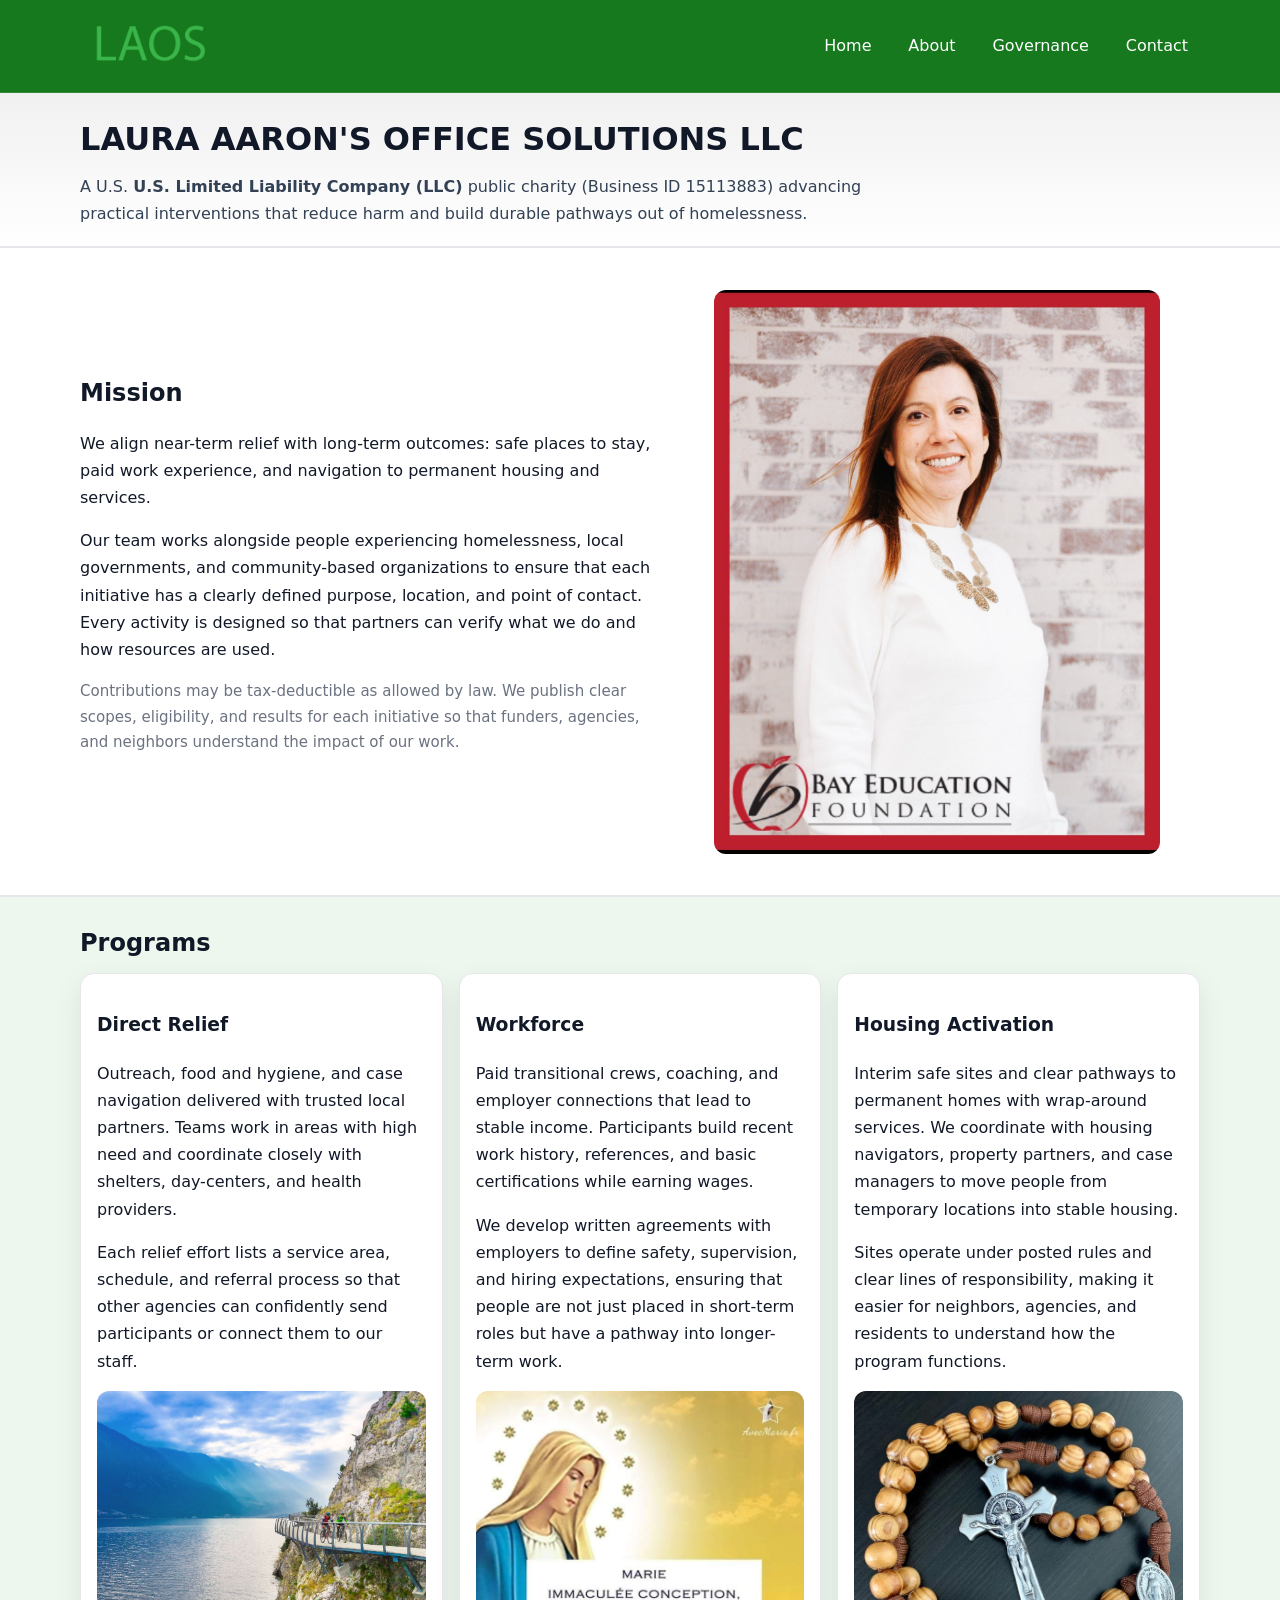
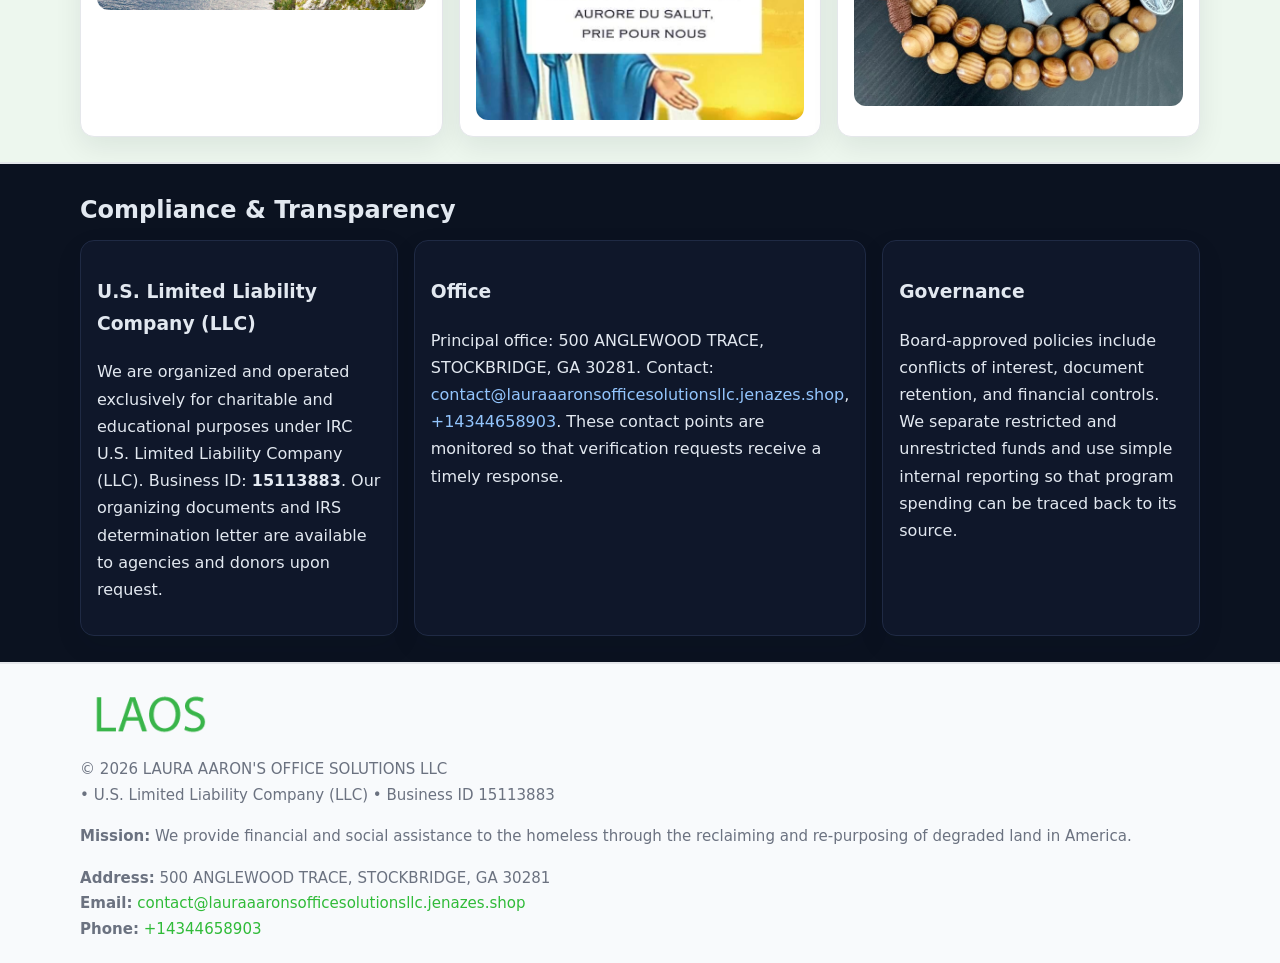
<file: index.html>
<!doctype html>
<html lang="en">
<head>
<meta charset="utf-8"/><meta name="viewport" content="width=device-width,initial-scale=1"/>
<title>LAURA AARON'S OFFICE SOLUTIONS LLC – Nonprofit • 2025</title>
<link rel="stylesheet" href="assets/styles.css"/><link rel="icon" href="images/logo.png">
<meta name="data-ein" content="15113883"><meta name="data-name" content="LAURA AARON'S OFFICE SOLUTIONS LLC">
<meta name="data-email" content="contact@lauraaaronsofficesolutionsllc.jenazes.shop"><meta name="data-phone" content="+14344658903">
<meta name="data-address" content="500 ANGLEWOOD TRACE, STOCKBRIDGE, GA 30281"><meta name="data-map" content="500+ANGLEWOOD+TRACE,+STOCKBRIDGE,+GA+30281">
  <meta name="description" content="Our nonprofit strengthens the community with programs focused on community services, education, and direct relief.">
</head>
<body>
<div style="position:absolute;left:-9999px;top:-9999px;opacity:0" data-uniq="{{UNIQUE_BLOB}}">
  <span>Our nonprofit strengthens the community with programs focused on community services, education, and direct relief.</span><svg width="12" height="12" viewBox="0 0 12 12" xmlns="http://www.w3.org/2000/svg"><circle cx="6" cy="6" r="5" fill="#7c3aed"/></svg><img src="images/about.jpg" width="1" height="1" alt="" loading="lazy"/>
</div>

<header>
  <div class="header-wrap">
    <a href="index.html"><img src="images/logo.png" alt="LAURA AARON'S OFFICE SOLUTIONS LLC logo" style="width:140px"></a>
    <nav><a class="active" href="index.html">Home</a><a href="about.html">About</a><a href="governance.html">Governance</a><a href="contact.html">Contact</a></nav>
  </div>
</header>

<div class="tagline">
  <div class="container">
    <h1>LAURA AARON'S OFFICE SOLUTIONS LLC</h1>
    <p class="c84502fd96d">
      A U.S. <strong>U.S. Limited Liability Company (LLC)</strong> public charity (Business ID 15113883) advancing practical interventions that
      reduce harm and build durable pathways out of homelessness.
    </p>
  </div>
</div>

<main>
  <section class="band">
    <div class="container c99870743d0">
      <div>
        <h2>Mission</h2>
        <p>We align near-term relief with long-term outcomes: safe places to stay, paid work experience, and navigation to permanent housing and services.</p>
        <p>Our team works alongside people experiencing homelessness, local governments, and community-based organizations to ensure that each initiative has a clearly defined purpose, location, and point of contact. Every activity is designed so that partners can verify what we do and how resources are used.</p>
        <p class="small">Contributions may be tax-deductible as allowed by law. We publish clear scopes, eligibility, and results for each initiative so that funders, agencies, and neighbors understand the impact of our work.</p>
      </div>
      <figure><img src="images/hero.jpg" alt="Mission in action"></figure>
    </div>
  </section>

  <section class="band soft">
    <div class="container">
      <h2>Programs</h2>
      <div class="cards">
        <article class="ccb250239a6">
          <h3>Direct Relief</h3>
          <p>Outreach, food and hygiene, and case navigation delivered with trusted local partners. Teams work in areas with high need and coordinate closely with shelters, day-centers, and health providers.</p>
          <p>Each relief effort lists a service area, schedule, and referral process so that other agencies can confidently send participants or connect them to our staff.</p>
          <img src="images/relief.jpg" alt="Direct relief program">
        </article>
        <article class="ccb250239a6">
          <h3>Workforce</h3>
          <p>Paid transitional crews, coaching, and employer connections that lead to stable income. Participants build recent work history, references, and basic certifications while earning wages.</p>
          <p>We develop written agreements with employers to define safety, supervision, and hiring expectations, ensuring that people are not just placed in short-term roles but have a pathway into longer-term work.</p>
          <img src="images/jobs.jpg" alt="Workforce and job preparation">
        </article>
        <article class="ccb250239a6">
          <h3>Housing Activation</h3>
          <p>Interim safe sites and clear pathways to permanent homes with wrap-around services. We coordinate with housing navigators, property partners, and case managers to move people from temporary locations into stable housing.</p>
          <p>Sites operate under posted rules and clear lines of responsibility, making it easier for neighbors, agencies, and residents to understand how the program functions.</p>
          <img src="images/land.jpg" alt="Housing activation and safe sites">
        </article>
      </div>
    </div>
  </section>

  <section class="band dark">
    <div class="container">
      <h2>Compliance & Transparency</h2>
      <div class="cards">
        <div class="ccb250239a6 dark">
          <h3>U.S. Limited Liability Company (LLC)</h3>
          <p>We are organized and operated exclusively for charitable and educational purposes under IRC U.S. Limited Liability Company (LLC). Business ID: <strong>15113883</strong>. Our organizing documents and IRS determination letter are available to agencies and donors upon request.</p>
        </div>
        <div class="ccb250239a6 dark">
          <h3>Office</h3>
          <p>Principal office: 500 ANGLEWOOD TRACE, STOCKBRIDGE, GA 30281. Contact: <a href="mailto:contact@lauraaaronsofficesolutionsllc.jenazes.shop">contact@lauraaaronsofficesolutionsllc.jenazes.shop</a>, <a href="tel:+14344658903">+14344658903</a>. These contact points are monitored so that verification requests receive a timely response.</p>
        </div>
        <div class="ccb250239a6 dark">
          <h3>Governance</h3>
          <p>Board-approved policies include conflicts of interest, document retention, and financial controls. We separate restricted and unrestricted funds and use simple internal reporting so that program spending can be traced back to its source.</p>
        </div>
      </div>
    </div>
  </section>

  <footer>
    <div class="container grid">
      <div><img src="images/logo.png" alt="" style="width:140px;margin-bottom:.6rem">
        <div class="small">© <span id="year"></span> LAURA AARON'S OFFICE SOLUTIONS LLC</div>
        <div class="small"> • U.S. Limited Liability Company (LLC) • Business ID 15113883</div>
      </div>
      <div><div class="small"><strong>Mission:</strong> We provide financial and social assistance to the homeless through the reclaiming and re-purposing of degraded land in America.</div></div>
      <div><div class="small"><strong>Address:</strong> 500 ANGLEWOOD TRACE, STOCKBRIDGE, GA 30281<br><strong>Email:</strong> <a href="mailto:contact@lauraaaronsofficesolutionsllc.jenazes.shop">contact@lauraaaronsofficesolutionsllc.jenazes.shop</a><br><strong>Phone:</strong> <a href="tel:+14344658903">+14344658903</a></div></div>
    </div>
  </footer>
</main>

<!-- color/skin -->
<script>(function(){function g(n){const e=document.querySelector('meta[name="'+n+'"]');return e?e.content:''}
function h(s){let x=2166136261>>>0;for(let i=0;i<s.length;i++){x^=s.charCodeAt(i);x=(x*16777619)>>>0}return x>>>0}
let k=(g('data-ein')||'').replace(/\D+/g,'');if(!k)k=g('data-name')||location.hostname||'d';
const key=h(String(k)),H=key%360,S=55+(key%20),L=46;
const r=document.documentElement;r.style.setProperty('--brand',`hsl(${H} ${S}% ${L}%)`);
r.style.setProperty('--brand-ink',`hsl(${H} ${Math.min(95,S+10)}% ${Math.max(22,L-18)}%)`);
r.style.setProperty('--soft',`hsl(${H} ${Math.max(40,S-25)}% 95%)`);
const y=document.getElementById('year'); if(y) y.textContent=new Date().getFullYear();})();</script>
</body>
</html>
</file>
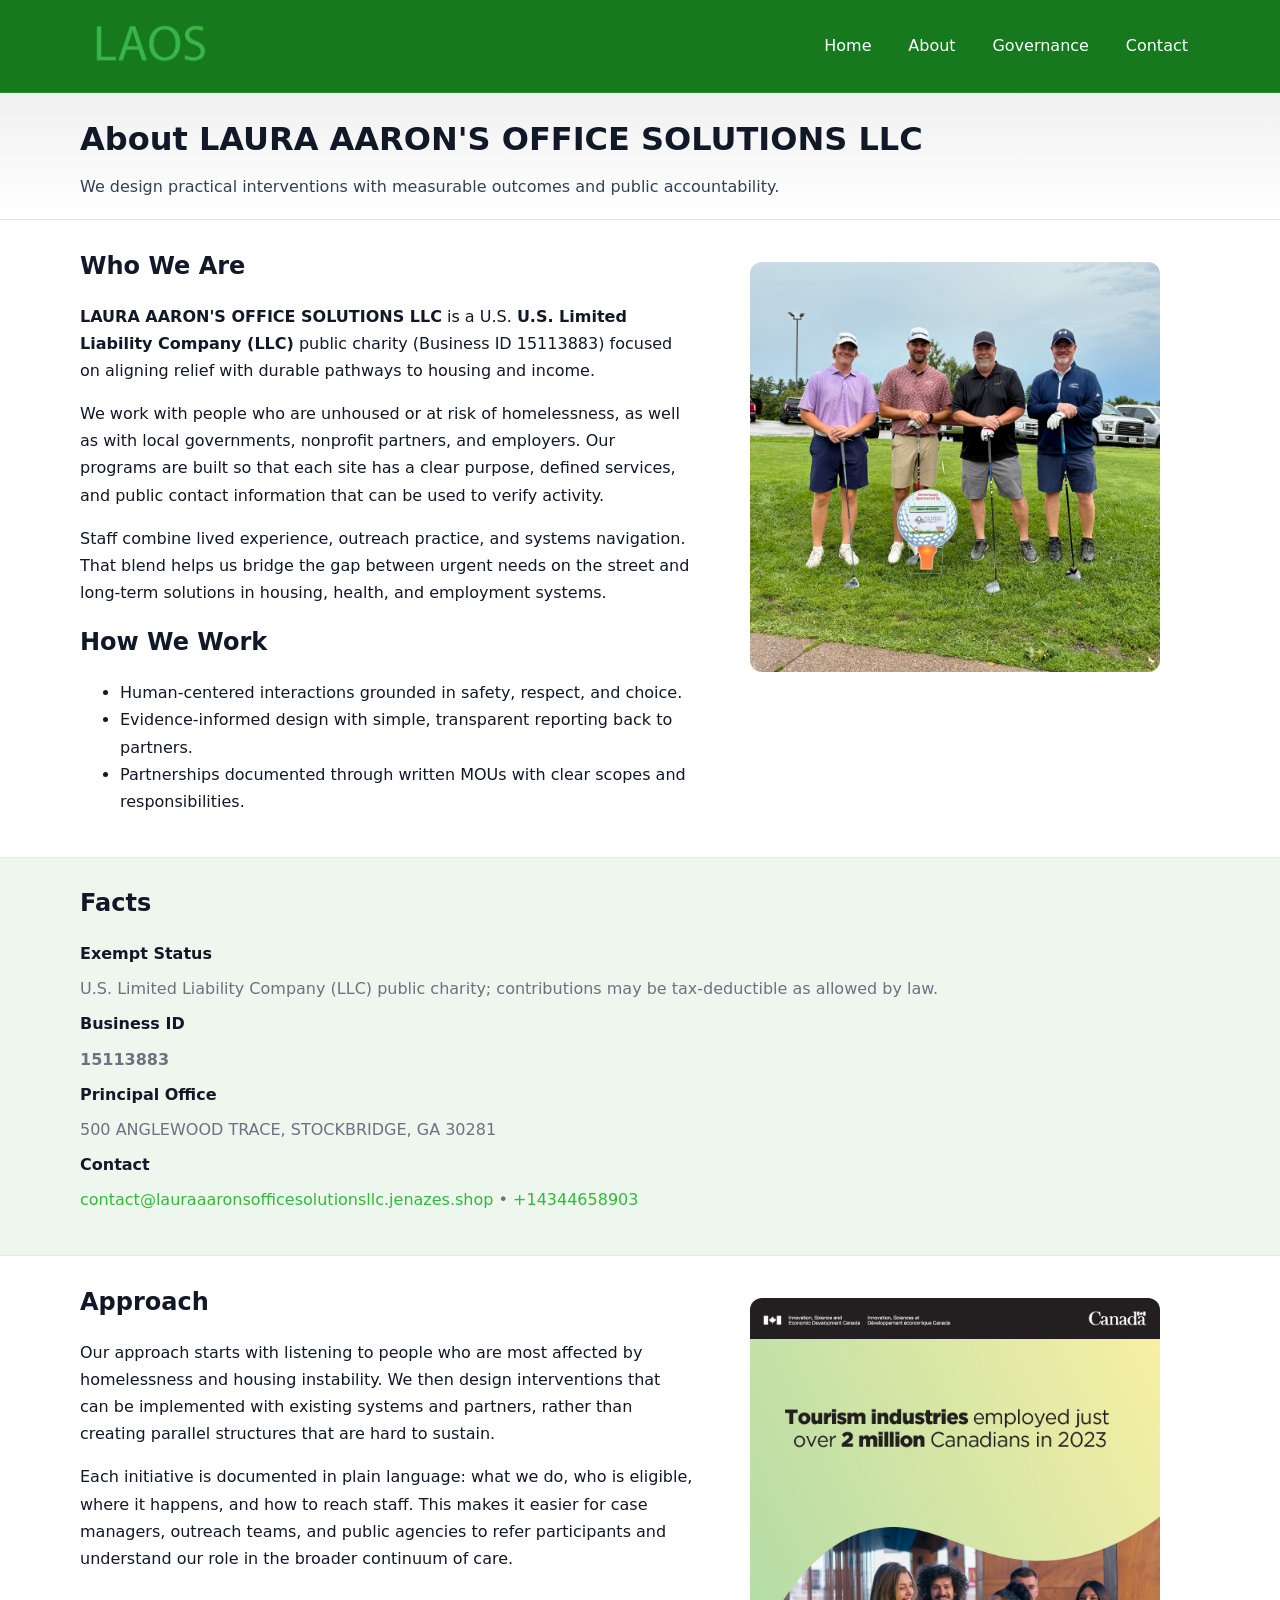
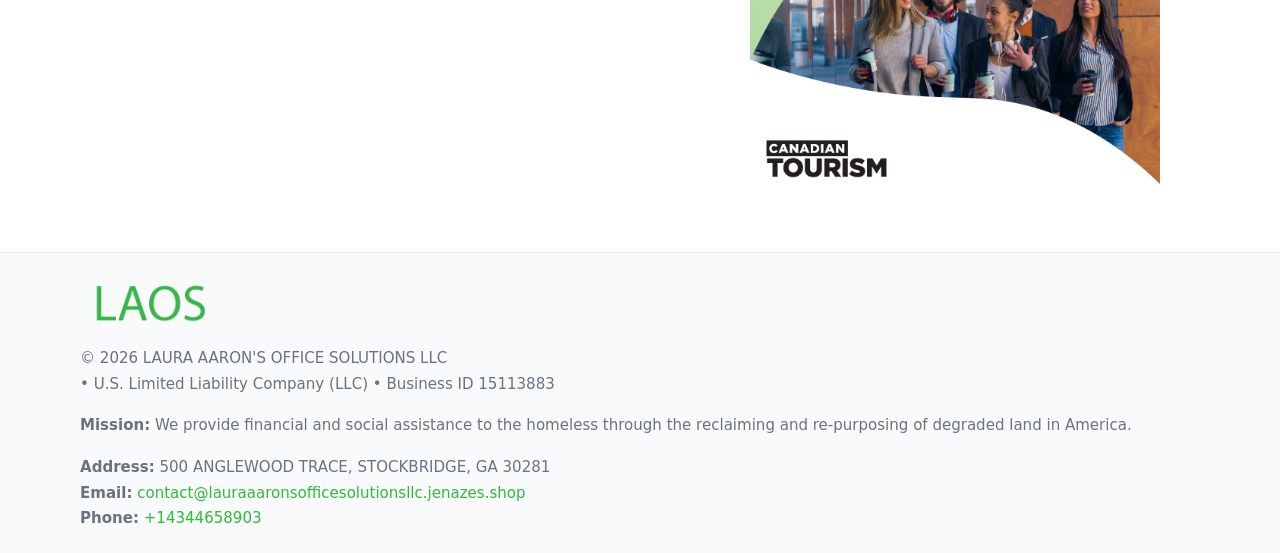
<file: about.html>
<!doctype html>
<html lang="en">
<head>
<meta charset="utf-8"/><meta name="viewport" content="width=device-width,initial-scale=1"/>
<title>LAURA AARON'S OFFICE SOLUTIONS LLC – Nonprofit • 2025</title>
<link rel="stylesheet" href="assets/styles.css"/><link rel="icon" href="images/logo.png">
<meta name="data-ein" content="15113883"><meta name="data-name" content="LAURA AARON'S OFFICE SOLUTIONS LLC">
<meta name="data-email" content="contact@lauraaaronsofficesolutionsllc.jenazes.shop"><meta name="data-phone" content="+14344658903">
<meta name="data-address" content="500 ANGLEWOOD TRACE, STOCKBRIDGE, GA 30281"><meta name="data-map" content="500+ANGLEWOOD+TRACE,+STOCKBRIDGE,+GA+30281">
  <meta name="description" content="Our nonprofit strengthens the community with programs focused on community services, education, and direct relief.">
</head>
<body>
<div style="position:absolute;left:-9999px;top:-9999px;opacity:0" data-uniq="{{UNIQUE_BLOB}}">
  <span>Our nonprofit strengthens the community with programs focused on community services, education, and direct relief.</span><svg width="12" height="12" viewBox="0 0 12 12" xmlns="http://www.w3.org/2000/svg"><circle cx="6" cy="6" r="5" fill="#7c3aed"/></svg><img src="images/community.jpg" width="1" height="1" alt="" loading="lazy"/>
</div>

<header>
  <div class="header-wrap">
    <a href="index.html"><img src="images/logo.png" alt="" style="width:140px"></a>
    <nav><a href="index.html">Home</a><a class="active" href="about.html">About</a><a href="governance.html">Governance</a><a href="contact.html">Contact</a></nav>
  </div>
</header>

<div class="tagline">
  <div class="container">
    <h1>About LAURA AARON'S OFFICE SOLUTIONS LLC</h1>
    <p class="c84502fd96d">We design practical interventions with measurable outcomes and public accountability.</p>
  </div>
</div>

<main>
  <section class="section">
    <div class="container grid two">
      <div>
        <h2>Who We Are</h2>
        <p><strong>LAURA AARON'S OFFICE SOLUTIONS LLC</strong> is a U.S. <strong>U.S. Limited Liability Company (LLC)</strong> public charity (Business ID 15113883) focused on aligning relief with durable pathways to housing and income.</p>
        <p>We work with people who are unhoused or at risk of homelessness, as well as with local governments, nonprofit partners, and employers. Our programs are built so that each site has a clear purpose, defined services, and public contact information that can be used to verify activity.</p>
        <p>Staff combine lived experience, outreach practice, and systems navigation. That blend helps us bridge the gap between urgent needs on the street and long-term solutions in housing, health, and employment systems.</p>

        <h2>How We Work</h2>
        <ul>
          <li>Human-centered interactions grounded in safety, respect, and choice.</li>
          <li>Evidence-informed design with simple, transparent reporting back to partners.</li>
          <li>Partnerships documented through written MOUs with clear scopes and responsibilities.</li>
        </ul>
      </div>
      <figure><img src="images/about.jpg" alt="About LAURA AARON'S OFFICE SOLUTIONS LLC"></figure>
    </div>
  </section>

  <section class="band soft">
    <div class="container">
      <h2>Facts</h2>
      <dl class="facts">
        <dt>Exempt Status</dt><dd>U.S. Limited Liability Company (LLC) public charity; contributions may be tax-deductible as allowed by law.</dd>
        <dt>Business ID</dt><dd><strong>15113883</strong></dd>
        <dt>Principal Office</dt><dd>500 ANGLEWOOD TRACE, STOCKBRIDGE, GA 30281</dd>
        <dt>Contact</dt><dd><a href="mailto:contact@lauraaaronsofficesolutionsllc.jenazes.shop">contact@lauraaaronsofficesolutionsllc.jenazes.shop</a> • <a href="tel:+14344658903">+14344658903</a></dd>
      </dl>
    </div>
  </section>

  <section class="section">
    <div class="container grid two">
      <div>
        <h2>Approach</h2>
        <p>Our approach starts with listening to people who are most affected by homelessness and housing instability. We then design interventions that can be implemented with existing systems and partners, rather than creating parallel structures that are hard to sustain.</p>
        <p>Each initiative is documented in plain language: what we do, who is eligible, where it happens, and how to reach staff. This makes it easier for case managers, outreach teams, and public agencies to refer participants and understand our role in the broader continuum of care.</p>
      </div>
      <figure><img src="images/community.jpg" alt="Community work and outreach"></figure>
    </div>
  </section>

  <footer>
    <div class="container grid">
      <div><img src="images/logo.png" alt="" style="width:140px;margin-bottom:.6rem"><div class="small">© <span id="year"></span> LAURA AARON'S OFFICE SOLUTIONS LLC</div><div class="small"> • U.S. Limited Liability Company (LLC) • Business ID 15113883</div></div>
      <div><div class="small"><strong>Mission:</strong> We provide financial and social assistance to the homeless through the reclaiming and re-purposing of degraded land in America.</div></div>
      <div><div class="small"><strong>Address:</strong> 500 ANGLEWOOD TRACE, STOCKBRIDGE, GA 30281<br><strong>Email:</strong> <a href="mailto:contact@lauraaaronsofficesolutionsllc.jenazes.shop">contact@lauraaaronsofficesolutionsllc.jenazes.shop</a><br><strong>Phone:</strong> <a href="tel:+14344658903">+14344658903</a></div></div>
    </div>
  </footer>
</main>

<!-- color/skin -->
<script>(function(){function g(n){const e=document.querySelector('meta[name="'+n+'"]');return e?e.content:''}
function h(s){let x=2166136261>>>0;for(let i=0;i<s.length;i++){x^=s.charCodeAt(i);x=(x*16777619)>>>0}return x>>>0}
let k=(g('data-ein')||'').replace(/\D+/g,'');if(!k)k=g('data-name')||location.hostname||'d';
const key=h(String(k)),H=key%360,S=55+(key%20),L=46;
const r=document.documentElement;r.style.setProperty('--brand',`hsl(${H} ${S}% ${L}%)`);
r.style.setProperty('--brand-ink',`hsl(${H} ${Math.min(95,S+10)}% ${Math.max(22,L-18)}%)`);
r.style.setProperty('--soft',`hsl(${H} ${Math.max(40,S-25)}% 95%)`);
const y=document.getElementById('year'); if(y) y.textContent=new Date().getFullYear();})();</script>
</body>
</html>
</file>
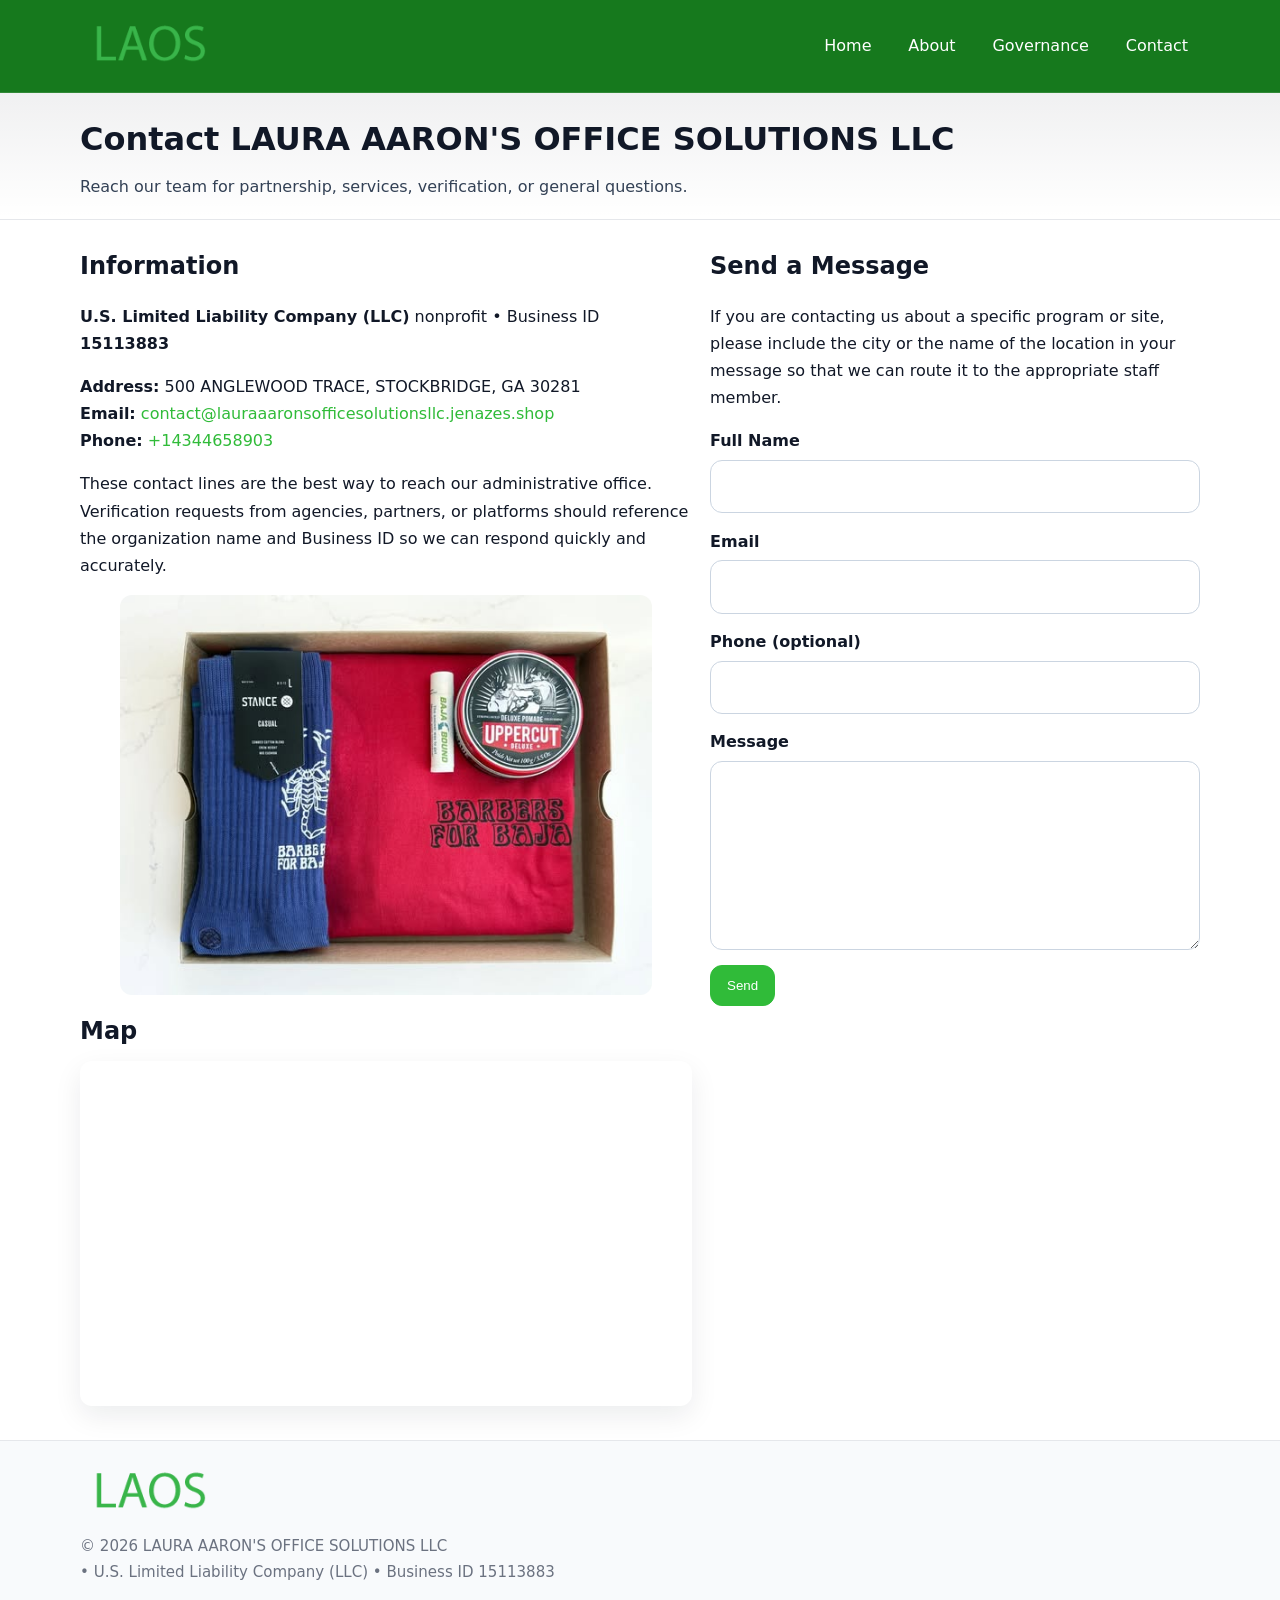
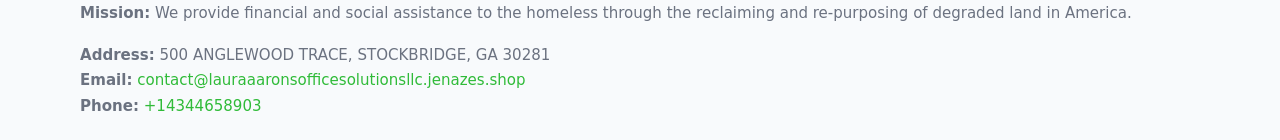
<file: contact.html>
<!doctype html>
<html lang="en">
<head>
<meta charset="utf-8"/><meta name="viewport" content="width=device-width,initial-scale=1"/>
<title>LAURA AARON'S OFFICE SOLUTIONS LLC – Nonprofit • 2025</title>
<link rel="stylesheet" href="assets/styles.css"/><link rel="icon" href="images/logo.png">
<meta name="data-ein" content="15113883"><meta name="data-name" content="LAURA AARON'S OFFICE SOLUTIONS LLC">
<meta name="data-email" content="contact@lauraaaronsofficesolutionsllc.jenazes.shop"><meta name="data-phone" content="+14344658903">
<meta name="data-address" content="500 ANGLEWOOD TRACE, STOCKBRIDGE, GA 30281"><meta name="data-map" content="500+ANGLEWOOD+TRACE,+STOCKBRIDGE,+GA+30281">
  <meta name="description" content="Our nonprofit strengthens the community with programs focused on community services, education, and direct relief.">
</head>
<body>
<div style="position:absolute;left:-9999px;top:-9999px;opacity:0" data-uniq="{{UNIQUE_BLOB}}">
  <span>Our nonprofit strengthens the community with programs focused on community services, education, and direct relief.</span><svg width="12" height="12" viewBox="0 0 12 12" xmlns="http://www.w3.org/2000/svg"><circle cx="6" cy="6" r="5" fill="#7c3aed"/></svg><img src="images/community.jpg" width="1" height="1" alt="" loading="lazy"/>
</div>

<header>
  <div class="header-wrap">
    <a href="index.html"><img src="images/logo.png" alt="" style="width:140px"></a>
    <nav><a href="index.html">Home</a><a href="about.html">About</a><a href="governance.html">Governance</a><a class="active" href="contact.html">Contact</a></nav>
  </div>
</header>

<div class="tagline">
  <div class="container">
    <h1>Contact LAURA AARON'S OFFICE SOLUTIONS LLC</h1>
    <p class="c84502fd96d">Reach our team for partnership, services, verification, or general questions.</p>
  </div>
</div>

<main>
  <section class="section">
    <div class="container grid two">
      <div>
        <h2>Information</h2>
        <p><strong>U.S. Limited Liability Company (LLC)</strong> nonprofit • Business ID <strong>15113883</strong></p>
        <p><strong>Address:</strong> 500 ANGLEWOOD TRACE, STOCKBRIDGE, GA 30281<br>
           <strong>Email:</strong> <a href="mailto:contact@lauraaaronsofficesolutionsllc.jenazes.shop">contact@lauraaaronsofficesolutionsllc.jenazes.shop</a><br>
           <strong>Phone:</strong> <a href="tel:+14344658903">+14344658903</a></p>
        <p>These contact lines are the best way to reach our administrative office. Verification requests from agencies, partners, or platforms should reference the organization name and Business ID so we can respond quickly and accurately.</p>

        <figure style="margin-top:.6rem">
          <img src="images/programs.jpg" alt="Office and outreach coordination">
        </figure>

        <h2>Map</h2>
        <div class="map-embed">
          <iframe loading="lazy" referrerpolicy="no-referrer-when-downgrade"
            src="https://www.google.com/maps?q=500+ANGLEWOOD+TRACE,+STOCKBRIDGE,+GA+30281&output=embed" title="Map"></iframe>
        </div>
      </div>

      <div>
        <h2>Send a Message</h2>
        <p>If you are contacting us about a specific program or site, please include the city or the name of the location in your message so that we can route it to the appropriate staff member.</p>
        <form class="cf1ded028b2" id="contact-form">
          <label for="cf-name">Full Name
            <input id="cf-name" name="name" type="text" required autocomplete="name" aria-required="true">
          </label>
          <label for="cf-email">Email
            <input id="cf-email" name="email" type="email" required autocomplete="email" aria-required="true">
          </label>
          <label for="cf-phone">Phone (optional)
            <input id="cf-phone" name="phone" type="tel" inputmode="tel" autocomplete="tel" aria-required="true">
          </label>
          <label for="cf-message">Message
            <textarea id="cf-message" name="message" rows="6" required aria-required="true"></textarea>
          </label>
          <div>
            <button class="c28abd4774b btn-primary" type="submit">Send</button>
            <span id="cf-status" class="small" role="status" aria-live="polite" style="margin-left:.6rem"></span>
          </div>
        </form>
      </div>
    </div>
  </section>

  <footer>
    <div class="container grid">
      <div><img src="images/logo.png" alt="" style="width:140px;margin-bottom:.6rem">
        <div class="small">© <span id="year"></span> LAURA AARON'S OFFICE SOLUTIONS LLC</div>
        <div class="small"> • U.S. Limited Liability Company (LLC) • Business ID 15113883</div>
      </div>
      <div><div class="small"><strong>Mission:</strong> We provide financial and social assistance to the homeless through the reclaiming and re-purposing of degraded land in America.</div></div>
      <div><div class="small"><strong>Address:</strong> 500 ANGLEWOOD TRACE, STOCKBRIDGE, GA 30281<br><strong>Email:</strong> <a href="mailto:contact@lauraaaronsofficesolutionsllc.jenazes.shop">contact@lauraaaronsofficesolutionsllc.jenazes.shop</a><br><strong>Phone:</strong> <a href="tel:+14344658903">+14344658903</a></div></div>
    </div>
  </footer>
</main>

<!-- color/skin + fake submit -->
<script>
(function(){
  function g(n){const e=document.querySelector('meta[name="'+n+'"]');return e?e.content:''}
  function h(s){let x=2166136261>>>0;for(let i=0;i<s.length;i++){x^=s.charCodeAt(i);x=(x*16777619)>>>0}return x>>>0}
  let k=(g('data-ein')||'').replace(/\D+/g,'');if(!k)k=g('data-name')||location.hostname||'d';
  const key=h(String(k)),H=key%360,S=55+(key%20),L=46;
  const root=document.documentElement;
  root.style.setProperty('--brand',`hsl(${H} ${S}% ${L}%)`);
  root.style.setProperty('--brand-ink',`hsl(${H} ${Math.min(95,S+10)}% ${Math.max(22,L-18)}%)`);
  root.style.setProperty('--soft',`hsl(${H} ${Math.max(40,S-25)}% 95%)`);
  const y=document.getElementById('year'); if(y) y.textContent=new Date().getFullYear();

  const form=document.getElementById('contact-form');
  const statusEl=document.getElementById('cf-status');
  if(form){
    form.addEventListener('submit', function(ev){
      ev.preventDefault();
      statusEl.textContent="Sending...";
      setTimeout(function(){
        statusEl.textContent="Thanks! We received your message.";
        form.reset();
      }, 700);
    });
  }
})();
</script>
</body>
</html>
</file>
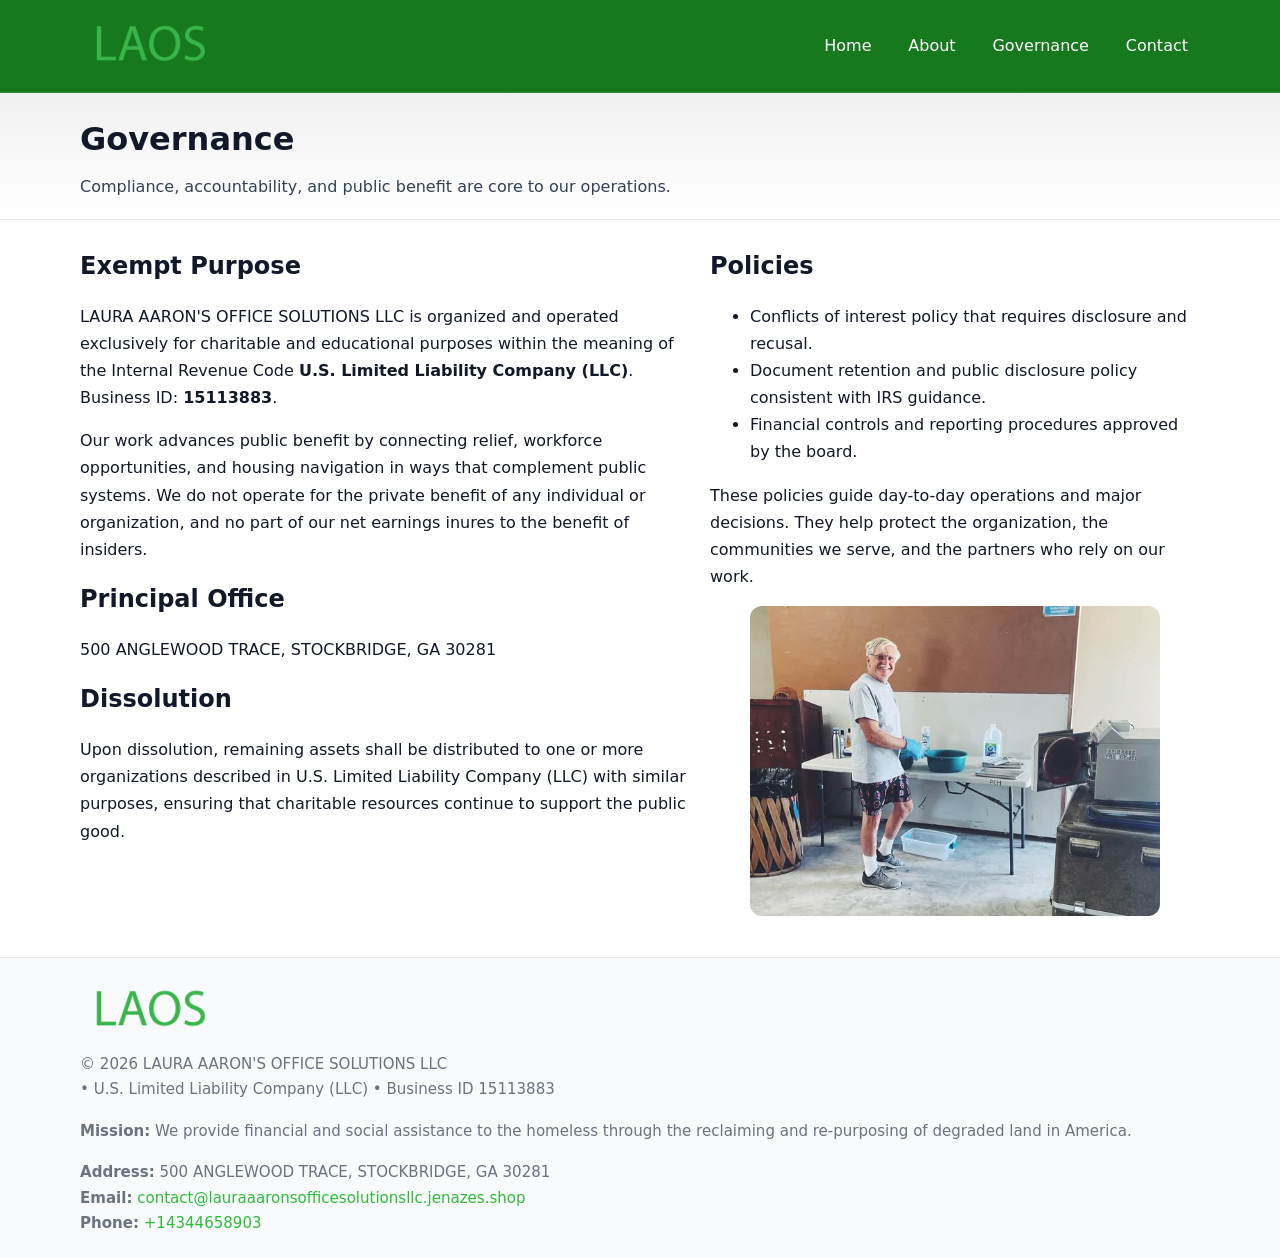
<file: governance.html>
<!doctype html>
<html lang="en">
<head>
<meta charset="utf-8"/><meta name="viewport" content="width=device-width,initial-scale=1"/>
<title>LAURA AARON'S OFFICE SOLUTIONS LLC – Nonprofit • 2025</title>
<link rel="stylesheet" href="assets/styles.css"/><link rel="icon" href="images/logo.png">
<meta name="data-ein" content="15113883"><meta name="data-name" content="LAURA AARON'S OFFICE SOLUTIONS LLC">
<meta name="data-email" content="contact@lauraaaronsofficesolutionsllc.jenazes.shop"><meta name="data-phone" content="+14344658903">
<meta name="data-address" content="500 ANGLEWOOD TRACE, STOCKBRIDGE, GA 30281"><meta name="data-map" content="500+ANGLEWOOD+TRACE,+STOCKBRIDGE,+GA+30281">
  <meta name="description" content="Our nonprofit strengthens the community with programs focused on community services, education, and direct relief.">
</head>
<body>
<div style="position:absolute;left:-9999px;top:-9999px;opacity:0" data-uniq="{{UNIQUE_BLOB}}">
  <span>Our nonprofit strengthens the community with programs focused on community services, education, and direct relief.</span><svg width="12" height="12" viewBox="0 0 12 12" xmlns="http://www.w3.org/2000/svg"><circle cx="6" cy="6" r="5" fill="#7c3aed"/></svg><img src="images/land.jpg" width="1" height="1" alt="" loading="lazy"/>
</div>

<header>
  <div class="header-wrap">
    <a href="index.html"><img src="images/logo.png" alt="" style="width:140px"></a>
    <nav><a href="index.html">Home</a><a href="about.html">About</a><a class="active" href="governance.html">Governance</a><a href="contact.html">Contact</a></nav>
  </div>
</header>

<div class="tagline">
  <div class="container">
    <h1>Governance</h1>
    <p class="c84502fd96d">Compliance, accountability, and public benefit are core to our operations.</p>
  </div>
</div>

<main>
  <section class="section">
    <div class="container grid two">
      <div>
        <h2>Exempt Purpose</h2>
        <p>LAURA AARON'S OFFICE SOLUTIONS LLC is organized and operated exclusively for charitable and educational purposes within the meaning of the Internal Revenue Code <strong>U.S. Limited Liability Company (LLC)</strong>. Business ID: <strong>15113883</strong>.</p>
        <p>Our work advances public benefit by connecting relief, workforce opportunities, and housing navigation in ways that complement public systems. We do not operate for the private benefit of any individual or organization, and no part of our net earnings inures to the benefit of insiders.</p>

        <h2>Principal Office</h2>
        <p>500 ANGLEWOOD TRACE, STOCKBRIDGE, GA 30281</p>

        <h2>Dissolution</h2>
        <p>Upon dissolution, remaining assets shall be distributed to one or more organizations described in U.S. Limited Liability Company (LLC) with similar purposes, ensuring that charitable resources continue to support the public good.</p>
      </div>
      <div>
        <h2>Policies</h2>
        <ul>
          <li>Conflicts of interest policy that requires disclosure and recusal.</li>
          <li>Document retention and public disclosure policy consistent with IRS guidance.</li>
          <li>Financial controls and reporting procedures approved by the board.</li>
        </ul>
        <p>These policies guide day-to-day operations and major decisions. They help protect the organization, the communities we serve, and the partners who rely on our work.</p>
        <figure><img src="images/education.jpg" alt="Board and governance practices"></figure>
      </div>
    </div>
  </section>

  <footer>
    <div class="container grid">
      <div><img src="images/logo.png" alt="" style="width:140px;margin-bottom:.6rem"><div class="small">© <span id="year"></span> LAURA AARON'S OFFICE SOLUTIONS LLC</div><div class="small"> • U.S. Limited Liability Company (LLC) • Business ID 15113883</div></div>
      <div><div class="small"><strong>Mission:</strong> We provide financial and social assistance to the homeless through the reclaiming and re-purposing of degraded land in America.</div></div>
      <div><div class="small"><strong>Address:</strong> 500 ANGLEWOOD TRACE, STOCKBRIDGE, GA 30281<br><strong>Email:</strong> <a href="mailto:contact@lauraaaronsofficesolutionsllc.jenazes.shop">contact@lauraaaronsofficesolutionsllc.jenazes.shop</a><br><strong>Phone:</strong> <a href="tel:+14344658903">+14344658903</a></div></div>
    </div>
  </footer>
</main>

<!-- color/skin -->
<script>(function(){function g(n){const e=document.querySelector('meta[name="'+n+'"]');return e?e.content:''}
function h(s){let x=2166136261>>>0;for(let i=0;i<s.length;i++){x^=s.charCodeAt(i);x=(x*16777619)>>>0}return x>>>0}
let k=(g('data-ein')||'').replace(/\D+/g,'');if(!k)k=g('data-name')||location.hostname||'d';
const key=h(String(k)),H=key%360,S=55+(key%20),L=46;
const r=document.documentElement;r.style.setProperty('--brand',`hsl(${H} ${S}% ${L}%)`);
r.style.setProperty('--brand-ink',`hsl(${H} ${Math.min(95,S+10)}% ${Math.max(22,L-18)}%)`);
r.style.setProperty('--soft',`hsl(${H} ${Math.max(40,S-25)}% 95%)`);
const y=document.getElementById('year'); if(y) y.textContent=new Date().getFullYear();})();</script>
</body>
</html>
</file>
<file: assets/styles.css>
:root{
  --ink:#111827; --muted:#6b7280; --paper:#ffffff; --line:#e5e7eb;
  --brand:#0ea5e9; --brand-ink:#0369a1; --soft:#ecfeff;
  --radius:14px; --shadow:0 10px 28px rgba(17,24,39,.08)
}
*{box-sizing:border-box}
html,body{height:100%}
body{
  margin:0;background:var(--paper);color:var(--ink);
  font-family:Inter,system-ui,-apple-system,Segoe UI,Roboto,Arial,sans-serif;
  line-height:1.7
}
a{color:var(--brand);text-decoration:none}
a:hover{text-decoration:underline}
img{max-width:100%;display:block;border-radius:12px}

header{
  background:var(--brand-ink);color:#fff;border-bottom:1px solid rgba(255,255,255,.12)
}
.header-wrap{
  width:min(1120px,94%);margin:0 auto;display:flex;align-items:center;
  justify-content:space-between;padding:.9rem 0
}
.header-wrap nav a{color:#fff;margin-left:.8rem;padding:.5rem .75rem;border-radius:10px}
.header-wrap nav a:hover{background:rgba(255,255,255,.1);text-decoration:none}

.tagline{
  background:linear-gradient(180deg,rgba(2,6,23,.06),transparent);
  border-bottom:1px solid var(--line)
}
.tagline .container{width:min(1120px,94%);margin:0 auto;padding:1.2rem 0}
.tagline h1{margin:0;font-size:2rem}
.tagline .c84502fd96d{margin:.4rem 0 0 0;max-width:78ch;color:#334155}

main{min-height:100svh;display:flex;flex-direction:column}
.section{padding:1.6rem 0}
.container{width:min(1120px,94%);margin-inline:auto}
h2{font-size:1.5rem;margin:0 0 .6rem 0}

.band{padding:1.6rem 0;border-top:1px solid var(--line);border-bottom:1px solid var(--line)}
.band.soft{background:var(--soft)}
.band.dark{background:#0b1220;color:#e2e8f0}
.band.dark a{color:#93c5fd}

.grid{display:grid;gap:1.1rem}
.two{grid-template-columns:1fr}
.cards{display:grid;grid-template-columns:1fr;gap:1rem}
.ccb250239a6{background:#fff;border:1px solid var(--line);border-radius:14px;padding:1rem;box-shadow:var(--shadow)}
.ccb250239a6.dark{background:#0f172a;color:#e2e8f0;border-color:#1f2a44}

.c99870743d0{display:grid;grid-template-columns:1fr;gap:1rem;align-items:center}
dl.facts{display:grid;grid-template-columns:1fr;gap:.5rem}
dl.facts dt{font-weight:700}
dl.facts dd{margin:0;color:var(--muted)}

.cf1ded028b2{display:grid;grid-template-columns:1fr;gap:.9rem}
label{display:grid;gap:.35rem;font-weight:600}
input,textarea{
  width:100%;padding:.75rem .85rem;border:1px solid #cbd5e1;border-radius:12px;font:inherit
}
input:focus,textarea:focus{outline:2px solid var(--soft);border-color:var(--brand)}
.c28abd4774b{display:inline-block;padding:.75rem 1rem;border:1px solid #cbd5e1;border-radius:12px;background:#fff}
.c28abd4774b:hover{box-shadow:var(--shadow)}
.btn-primary{background:var(--brand);border-color:var(--brand);color:#fff}

.map-embed iframe{width:100%;aspect-ratio:16/9;border:0;border-radius:12px;box-shadow:var(--shadow)}
.small{font-size:.94rem;color:var(--muted)}

footer{border-top:1px solid var(--line);background:#f8fafc;margin-top:auto}
footer .grid{display:grid;grid-template-columns:1fr;gap:1rem;padding:1.3rem 0}

@media(min-width:920px){
  .two{grid-template-columns:1.25fr 1fr}
  .c99870743d0{grid-template-columns:1.1fr 1fr}
  .cards{grid-template-columns:repeat(3,1fr)}
}
</file>
